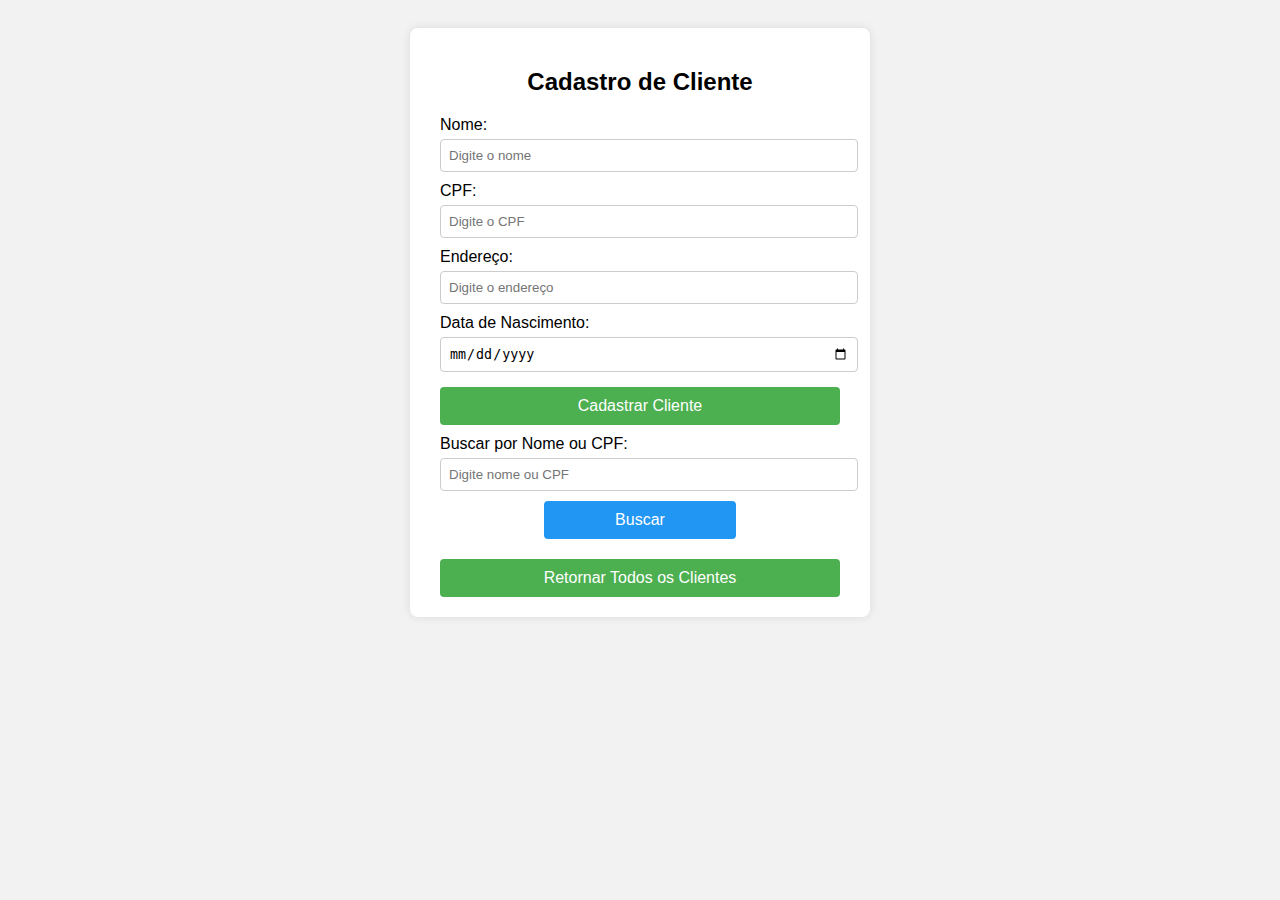
<file: agendaDigital/src/main/resources/static/index.html>
<!DOCTYPE html>
<html lang="pt-BR">
<head>
    <meta charset="UTF-8">
    <meta name="viewport" content="width=device-width, initial-scale=1.0">
    <title>Agenda Digital</title>
    <link rel="stylesheet" href="style.css">
</head>
<body>
    <div class="container">
        <h2>Cadastro de Cliente</h2>
        
        <label for="nome">Nome:</label>
        <input type="text" id="nome" placeholder="Digite o nome">

        <label for="cpf">CPF:</label>
        <input type="text" id="cpf" placeholder="Digite o CPF">

        <label for="endereco">Endereço:</label>
        <input type="text" id="endereco" placeholder="Digite o endereço">

        <label for="dataNascimento">Data de Nascimento:</label>
        <input type="date" id="dataNascimento">

        <button>Cadastrar Cliente</button>

        <label for="search">Buscar por Nome ou CPF:</label>
        <input type="text" id="search" placeholder="Digite nome ou CPF">
        <button class="small-button update">Buscar</button>
        <div id="resultado"></div>

        <button style="margin-top: 10px;">Retornar Todos os Clientes</button>

    </div>

    <script src="script.js"></script>
</body>
</html>
</file>
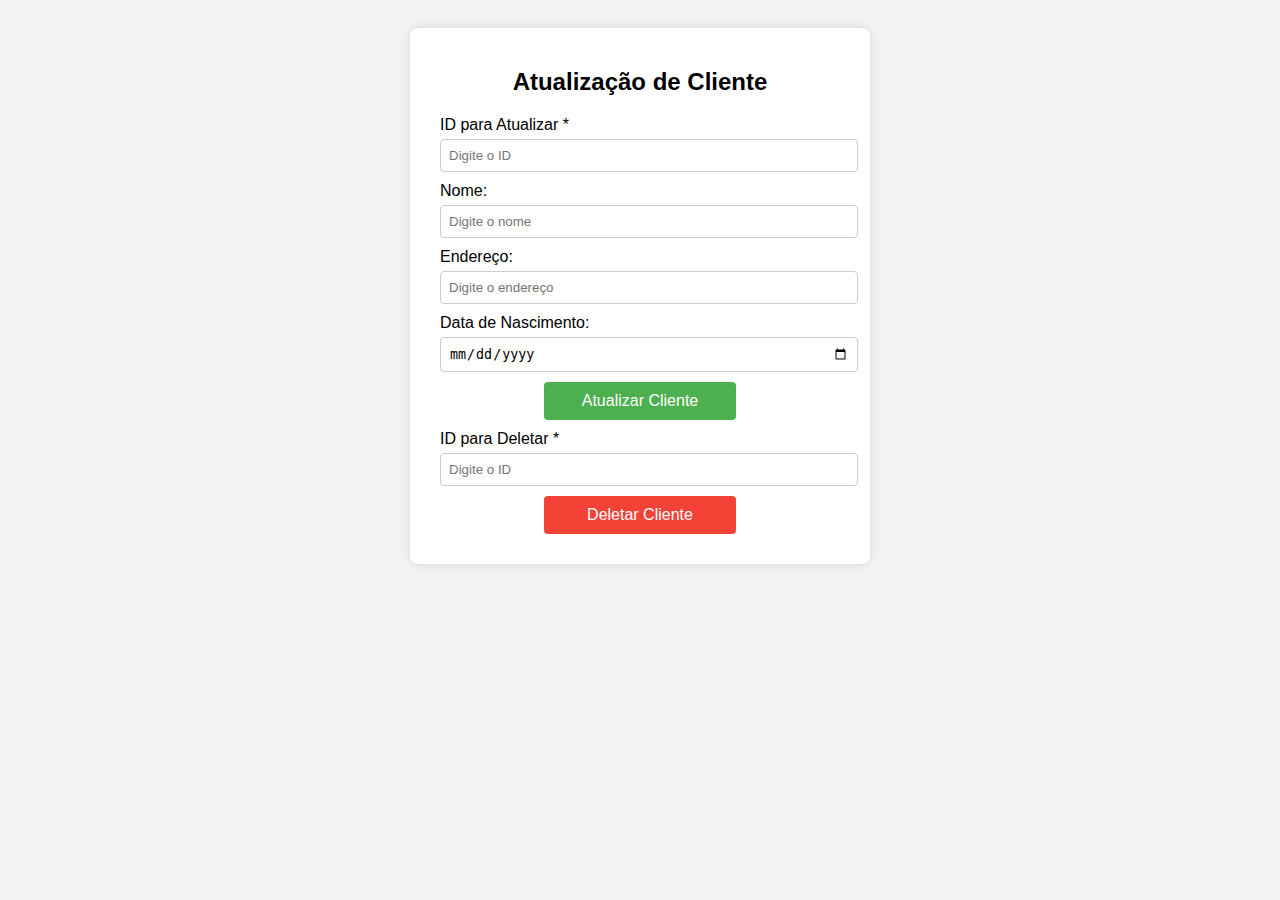
<file: agendaDigital/src/main/resources/static/atualiza.html>
<!DOCTYPE html>
<html lang="pt-BR">
<head>
    <meta charset="UTF-8">
    <meta name="viewport" content="width=device-width, initial-scale=1.0">
    <title>Agenda Digital</title>
    <link rel="stylesheet" href="style.css">
</head>
<body>
<div class="container">
    <h2>Atualização de Cliente</h2>

    <label for="idAtualiza">ID para Atualizar <span class="required">*</span></label>
    <input type="number" id="idAtualiza" placeholder="Digite o ID">

    <label for="nomeUpdate">Nome:</label>
    <input type="text" id="nomeUpdate" placeholder="Digite o nome">

    <label for="enderecoUpdate">Endereço:</label>
    <input type="text" id="enderecoUpdate" placeholder="Digite o endereço">

    <label for="dataNascimentoUpdate">Data de Nascimento:</label>
    <input type="date" id="dataNascimentoUpdate">

    <button class="small-button updateCliente">Atualizar Cliente</button>


    <label for="idDelete">ID para Deletar <span class="required">*</span></label>
    <input type="number" id="idDelete" placeholder="Digite o ID">

    <div class="centered">
        <button class="small-button delete">Deletar Cliente</button>
    </div>

</div>

<script src="script.js"></script>
</body>
</html>
</file>
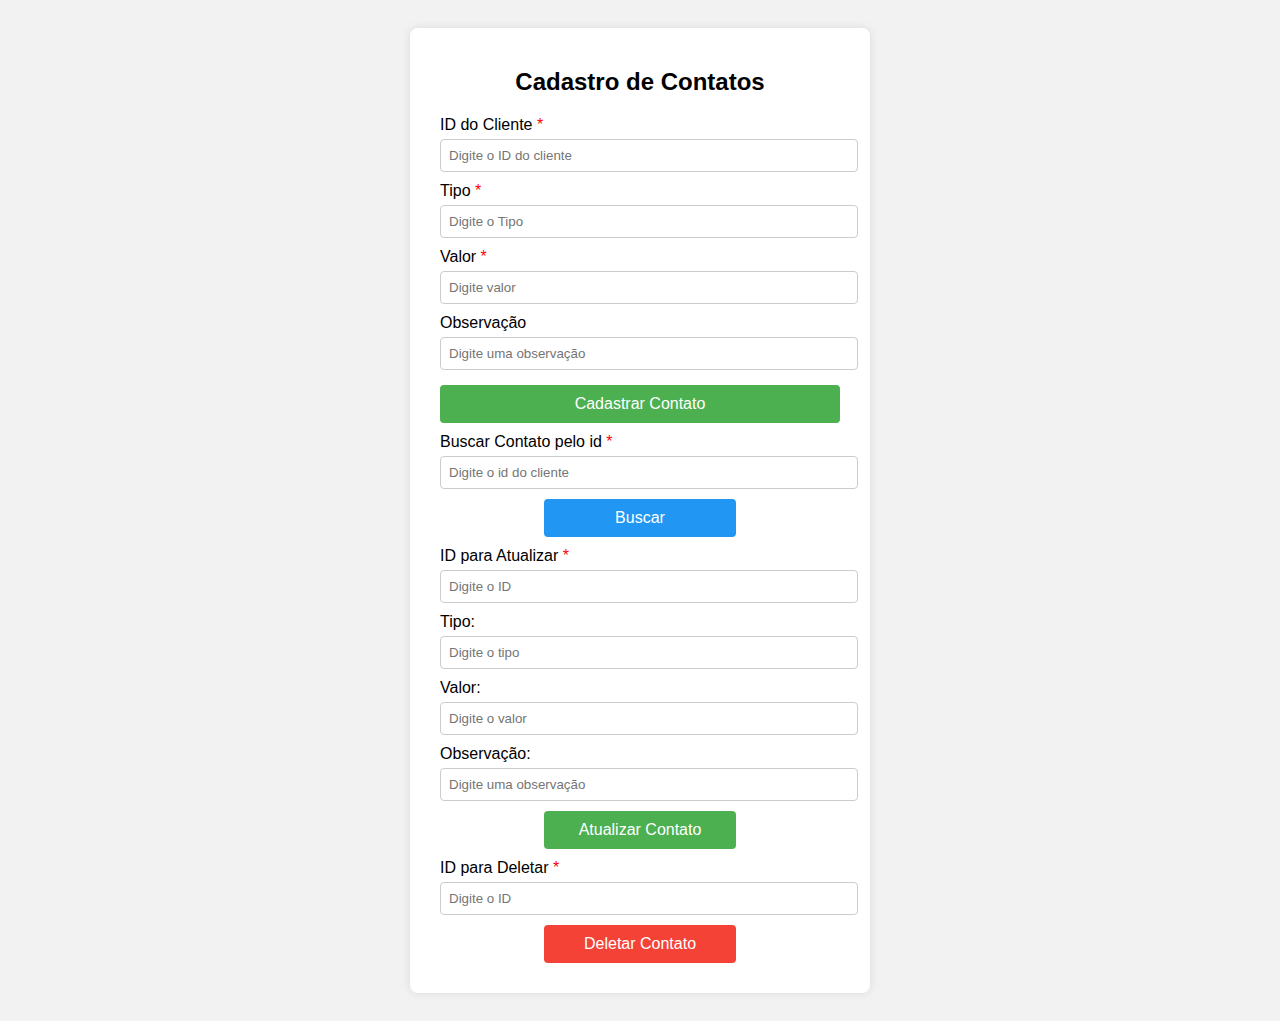
<file: agendaDigital/src/main/resources/static/cadastroContato.html>
<!DOCTYPE html>
<html lang="pt-BR">
<head>
    <meta charset="UTF-8">
    <meta name="viewport" content="width=device-width, initial-scale=1.0">
    <title>Agenda Digital</title>
    <link rel="stylesheet" href="styleContato.css">
</head>
<body>
<div class="container">
    <h2>Cadastro de Contatos</h2>

    <label for="clienteId">ID do Cliente <span class="required">*</span></label>
    <input type="number" id="clienteId" placeholder="Digite o ID do cliente">

    <label for="tipo">Tipo <span class="required">*</span></label>
    <input type="text" id="tipo" placeholder="Digite o Tipo">

    <label for="valor">Valor <span class="required">*</span></label>
    <input type="text" id="valor" placeholder="Digite valor">

    <label for="observacao">Observação</label>
    <input type="text" id="observacao" placeholder="Digite uma observação">

    <button id="btn-cadastrar">Cadastrar Contato</button>

    <label for="search">Buscar Contato pelo id <span class="required">*</span></label>
    <input type="text" id="search" placeholder="Digite o id do cliente">
    <button class="small-button idContato">Buscar</button>

    <div id="resultado"></div>

    <label for="idContato">ID para Atualizar <span class="required">*</span></label>
    <input type="number" id="idContato" placeholder="Digite o ID">

    <label for="tipoUpdate">Tipo:</label>
    <input type="text" id="tipoUpdate" placeholder="Digite o tipo">

    <label for="valorUpdate">Valor:</label>
    <input type="text" id="valorUpdate" placeholder="Digite o valor">

    <label for="observacaoUpdate">Observação:</label>
    <input type="text" id="observacaoUpdate"  placeholder="Digite uma observação">

    <button class="small-button updateContato">Atualizar Contato</button>

    <label for="delete">ID para Deletar <span class="required">*</span></label>
    <input type="number" id="delete" placeholder="Digite o ID">

    <div class="centered">
        <button class="small-button deleteId">Deletar Contato</button>
    </div>


</div>

<script src="scriptContato.js"></script>
</body>
</html>
</file>
<file: agendaDigital/src/main/resources/static/style.css>
body {
    font-family: Arial, sans-serif;
    background-color: #f2f2f2;
    display: flex;
    justify-content: center;
    align-items: flex-start;
    padding: 20px;
}

.container {
    background-color: white;
    padding: 20px 30px;
    border-radius: 8px;
    box-shadow: 0 0 10px rgba(0,0,0,0.1);
    width: 400px;
}

h2 {
    text-align: center;
    margin-bottom: 20px;
}

label {
    display: block;
    margin-top: 10px;
}

input[type="text"], input[type="date"], input[type="number"] {
    width: 100%;
    padding: 8px;
    margin-top: 5px;
    border-radius: 4px;
    border: 1px solid #ccc;
}

button {
    margin-top: 15px;
    width: 100%;
    padding: 10px;
    border: none;
    border-radius: 4px;
    background-color: #4CAF50;
    color: white;
    font-size: 16px;
    cursor: pointer;
}

button:hover {
    background-color: #45a049;
}

.small-button {
    width: 48%;
    display: block;
    margin: 10px auto;
}

.small-button.delete {
    background-color: #f44336;
}

.small-button.delete:hover {
    background-color: #e53935;
}

.small-button.update {
    background-color: #2196F3;
}

.small-button.update:hover {
    background-color: #1976D2;
}

.centered {
    display: flex;
    justify-content: center;
}

#resultado {
    margin-top: 10px;
    white-space: pre-line;
    font-size: 10px; !important;
}
</file>
<file: agendaDigital/src/main/resources/static/styleContato.css>
body {
    font-family: Arial, sans-serif;
    background-color: #f2f2f2;
    display: flex;
    justify-content: center;
    align-items: flex-start;
    padding: 20px;
}

.container {
    background-color: white;
    padding: 20px 30px;
    border-radius: 8px;
    box-shadow: 0 0 10px rgba(0,0,0,0.1);
    width: 400px;
}

h2 {
    text-align: center;
    margin-bottom: 20px;
}

label {
    display: block;
    margin-top: 10px;
}

input[type="text"], input[type="date"], input[type="number"] {
    width: 100%;
    padding: 8px;
    margin-top: 5px;
    border-radius: 4px;
    border: 1px solid #ccc;
}

button {
    margin-top: 15px;
    width: 100%;
    padding: 10px;
    border: none;
    border-radius: 4px;
    background-color: #4CAF50;
    color: white;
    font-size: 16px;
    cursor: pointer;
}

button:hover {
    background-color: #45a049;
}

.small-button {
    width: 48%;
    display: block;
    margin: 10px auto;
}

.small-button.deleteId {
    background-color: #f44336;
}

.small-button.deleteId:hover {
    background-color: #e53935;
}

.small-button.idContato {
    background-color: #2196F3;
}

.small-button.idContato:hover {
    background-color: #1976D2;
}

.centered {
    display: flex;
    justify-content: center;
}

#resultado {
    margin-top: 10px;
    white-space: pre-line;
    font-size: 10px; !important;
}

.required{
    color: red;
}
</file>
